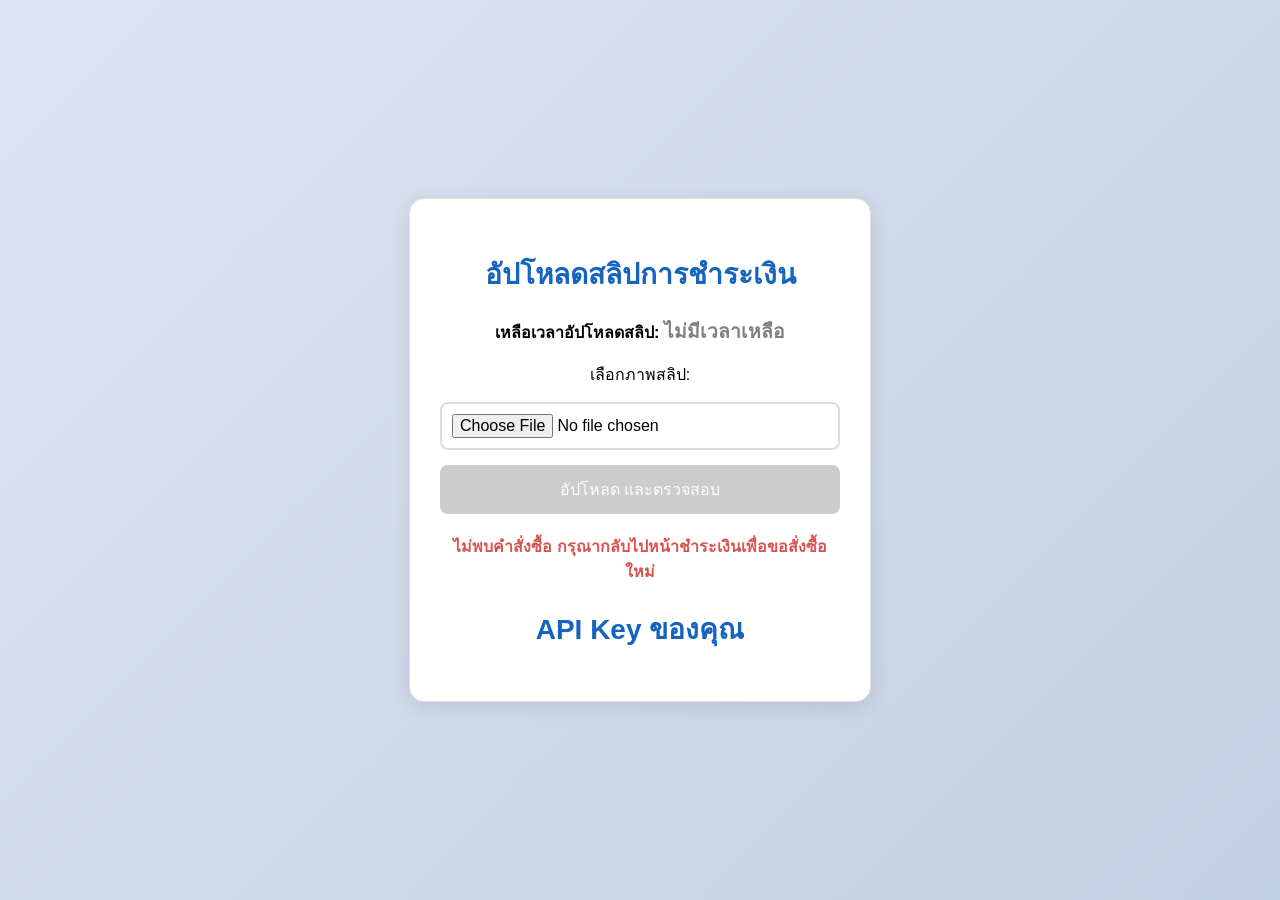
<file: receipt/receipt.html>
<!DOCTYPE html>
<html lang="th">
<head>
  <meta charset="UTF-8" />
  <meta name="viewport" content="width=device-width, initial-scale=1.0"/>
  <title>อัปโหลดสลิปการชำระเงิน</title>
  <link rel="stylesheet" href="receipt.css">
</head>
<body>
  <div class="container">
    <h2>อัปโหลดสลิปการชำระเงิน</h2>

    <!-- แถบเตือนคงที่เพื่อให้ข้อความภาษาไทยชัดเจนขณะอัปโหลด -->
    <div id="uploadWarning" style="display:none; background:#ffcdcd; color:#b50707; padding:8px; text-align:center; font-weight:600;">
      ⚠️ กรุณารอจนกว่าการอัปโหลดจะเสร็จ — การปิดหรือรีโหลดหน้านี้จะยกเลิกการอัปโหลดสลิป
    </div>
    
    <p>
    <strong>เหลือเวลาอัปโหลดสลิป:</strong>
    <span id="countdown" style="color: #d9534f; font-weight: bold">5:00</span>
    </p>
    
    <label for="receiptImage">เลือกภาพสลิป:</label>
    <input type="file" id="receiptImage" accept="image/*" />
    
    <button id="uploadBtn">อัปโหลด และตรวจสอบ</button>
   
    <div class="spinner"></div>
    <p id="uploadStatus"></p>

    <h2>API Key ของคุณ</h2>
    <p id="api_key" style="color: rgb(0, 0, 0); font-weight: bold;"></p>
    <button id="returnToPaymentBtn" style="display:none; margin-top: 8px;">
      กลับไปหน้าสร้าง API Key
    </button>
  <script src="../config.js"></script> 
  <script src="receipt.js"></script>
</body>
</html>
</file>
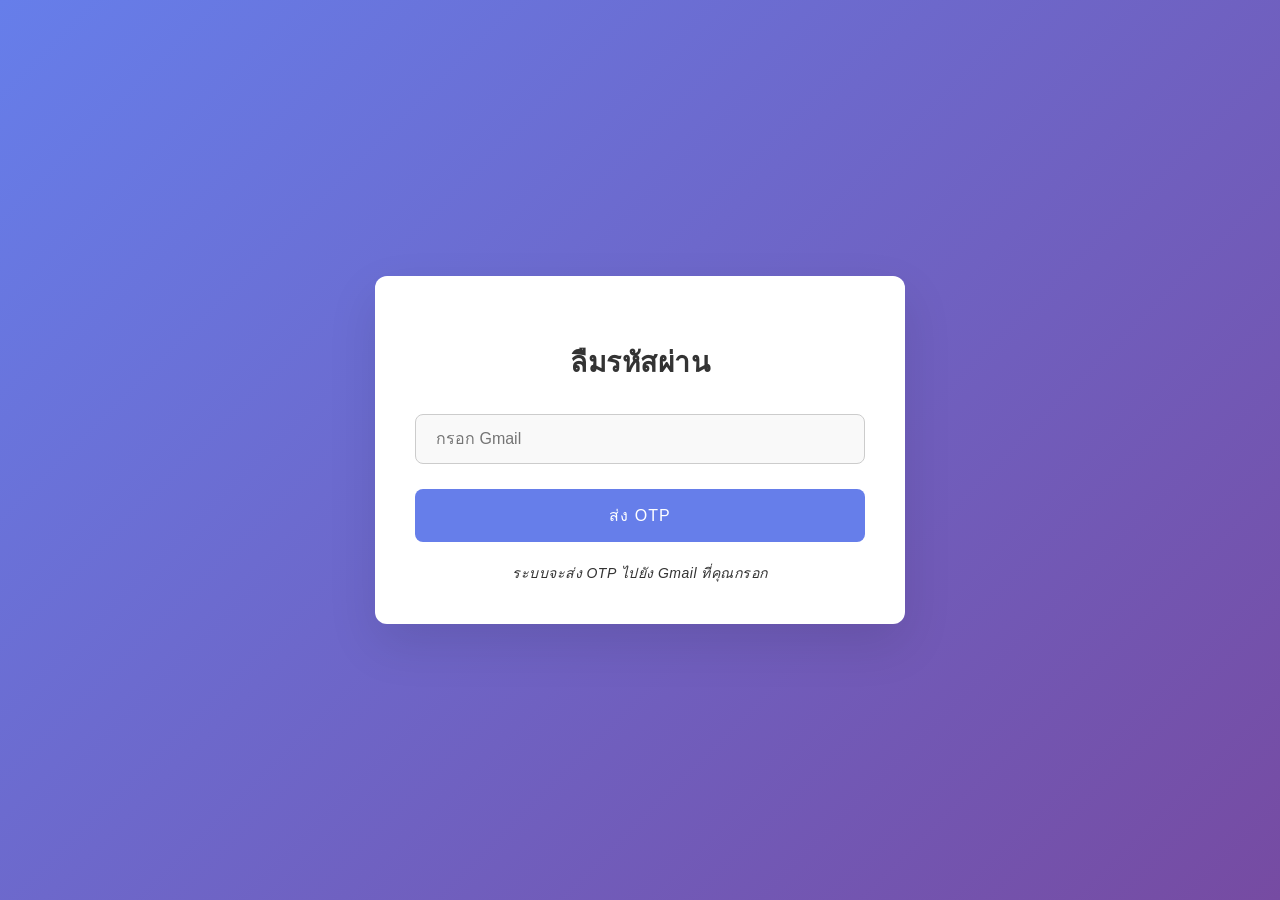
<file: reset-password/gmail.html>
<!-- step1_email.html -->
<!DOCTYPE html>
<html lang="th">
  <head>
    <meta charset="UTF-8" />
    <title>ลืมรหัสผ่าน - กรอก Gmail</title>
    <link rel="stylesheet" href="reset.css" />
  </head>
  <body>
    <div class="reset-container">
      <h2>ลืมรหัสผ่าน</h2>
      <form id="emailForm">
        <div class="input-group">
          <input type="text" id="email" placeholder="กรอก Gmail" required />
        </div>
        <button type="submit">ส่ง OTP</button>
      </form>
      <div class="error-message" id="errorMessage"></div>
      <div class="message">ระบบจะส่ง OTP ไปยัง Gmail ที่คุณกรอก</div>
    </div>
    <script src="../config.js"></script>
    <script>
      document.getElementById("emailForm").onsubmit = async function (e) {
        e.preventDefault();
        const email = document.getElementById("email").value;
        const errorMessage = document.getElementById("errorMessage");

        try {
          const res = await fetch(`${window.API_BASE_URL}/reset-request`, {
            method: "POST",
            headers: { "Content-Type": "application/json" },
            body: JSON.stringify({ email }),
          });


          if (!res.ok) {
            errorMessage.textContent = data.message || "เกิดข้อผิดพลาด";
            errorMessage.classList.add("show");
          } else {
            errorMessage.classList.remove("show");
            localStorage.setItem("email", email);
            window.location.href = "otp.html";
          }
        } catch (err) {
          errorMessage.textContent = "ไม่สามารถเชื่อมต่อกับเซิร์ฟเวอร์ได้";
          errorMessage.classList.add("show");
        }
      };
    </script>
  </body>
</html>
</file>
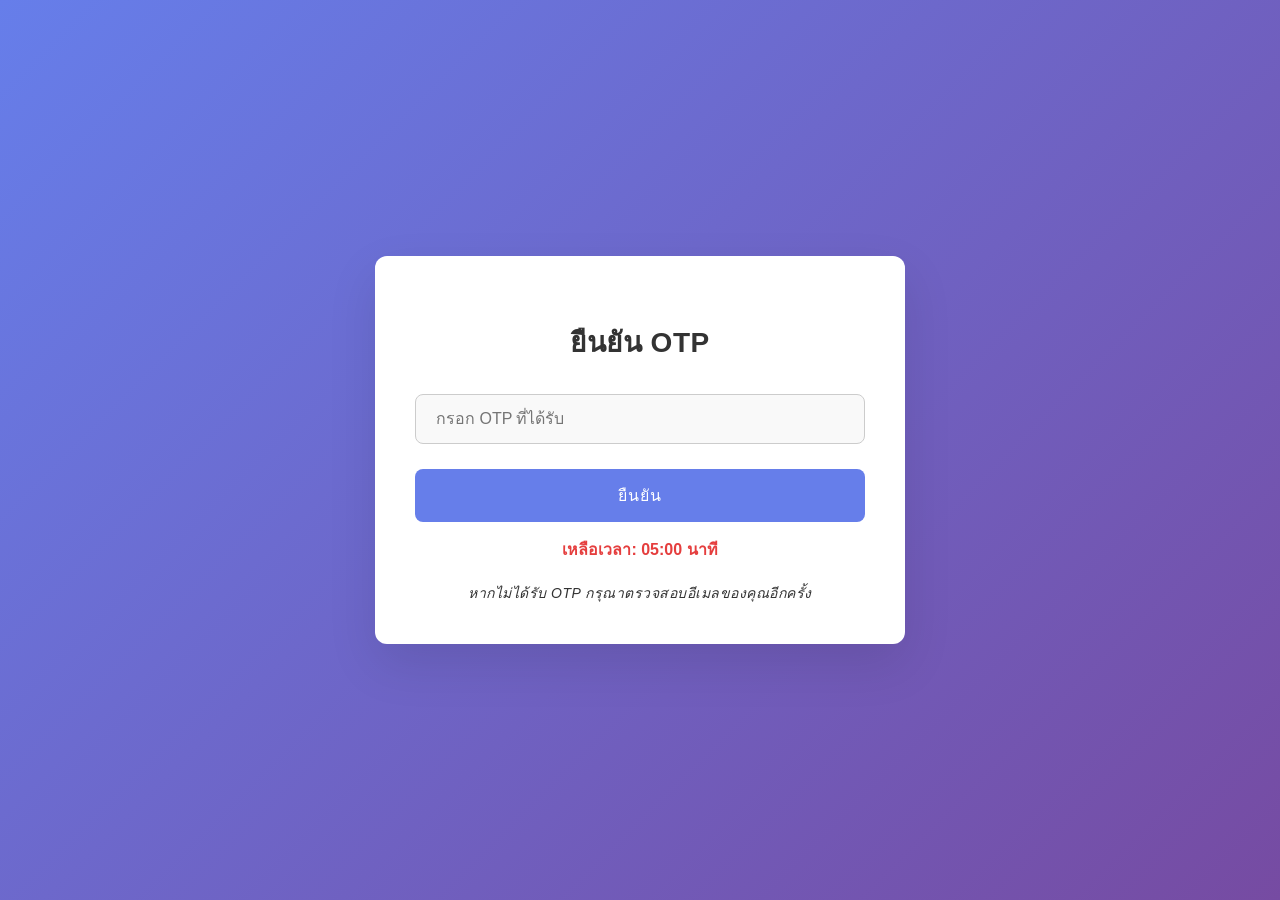
<file: reset-password/otp.html>
<!-- step2_otp.html -->
<!DOCTYPE html>
<html lang="th">
  <head>
    <meta charset="UTF-8" />
    <title>กรอก OTP</title>
    <link rel="stylesheet" href="reset.css" />
    <style>
      .countdown {
        margin-top: 15px;
        font-size: 16px;
        color: #e53e3e;
        font-weight: bold;
      }
    </style>
  </head>
  <body>
    <div class="reset-container">
      <h2>ยืนยัน OTP</h2>
      <form id="otpForm">
        <div class="input-group">
          <input
            type="text"
            id="otp"
            placeholder="กรอก OTP ที่ได้รับ"
            required
          />
        </div>
        <button type="submit">ยืนยัน</button>
      </form>

      <div class="countdown" id="countdown">เหลือเวลา: 05:00 นาที</div>
      <div class="error-message" id="errorMessage"></div>
      <div class="message">
        หากไม่ได้รับ OTP กรุณาตรวจสอบอีเมลของคุณอีกครั้ง
      </div>
    </div>
    <script src="../config.js"></script>
    <script>
      // จัดการฟอร์ม OTP
      document.getElementById("otpForm").onsubmit = async function (e) {
        e.preventDefault();
        const otp = document.getElementById("otp").value;
        const email = localStorage.getItem("email");
        const errorMessage = document.getElementById("errorMessage");

        try {
          const res = await fetch(`${window.API_BASE_URL}/verify-otp`, {
            method: "POST",
            headers: { "Content-Type": "application/json" },
            body: JSON.stringify({ email, otp }),
          });


          if (!res.ok) {
            errorMessage.textContent = data.message || "เกิดข้อผิดพลาด";
            errorMessage.classList.add("show");
          } else {
            errorMessage.classList.remove("show");
            localStorage.setItem("otp", otp);
            window.location.href = "resetpass.html";
          }
        } catch (err) {
          errorMessage.textContent = "ไม่สามารถเชื่อมต่อกับเซิร์ฟเวอร์ได้";
          errorMessage.classList.add("show");
        }
      };

      // ฟังก์ชันนับถอยหลัง 5 นาที
      const countdownEl = document.getElementById("countdown");
      let timeLeft = 300; // 5 นาที = 300 วินาที

      const timer = setInterval(() => {
        const minutes = Math.floor(timeLeft / 60)
          .toString()
          .padStart(2, "0");
        const seconds = (timeLeft % 60).toString().padStart(2, "0");
        countdownEl.textContent = `เหลือเวลา: ${minutes}:${seconds} นาที`;

        if (timeLeft <= 0) {
          clearInterval(timer);
          countdownEl.textContent = "OTP หมดอายุ กรุณาขอใหม่อีกครั้ง";
          countdownEl.style.color = "#e53e3e";
          document
            .getElementById("otpForm")
            .querySelector("button").disabled = true;
          document.getElementById("otp").disabled = true;
        }

        timeLeft--;
      }, 1000);
    </script>
  </body>
</html>
</file>
<file: receipt/receipt.css>
body {
  font-family: "Arial", sans-serif;
  background: linear-gradient(135deg, #dce5f3, #c3cfe2);
  display: flex;
  justify-content: center;
  align-items: center;
  height: 100vh;
  margin: 0;
  background-attachment: fixed;
  animation: moveBackground 15s linear infinite;
}

@keyframes moveBackground {
  0% {
    background-position: 0 0;
  }
  50% {
    background-position: 100% 100%;
  }
  100% {
    background-position: 0 0;
  }
}

.container {
  background: #ffffff;
  padding: 30px;
  border-radius: 15px;
  box-shadow: 0 4px 20px rgba(0, 0, 0, 0.1);
  text-align: center;
  width: 400px; /* ปรับความกว้างให้พอดีกับฟอร์ม */
  height: auto; /* ปรับให้ความสูงของกล่องปรับอัตโนมัติตามเนื้อหา */
  transition: all 0.3s ease-in-out;
  border: 1px solid #e0e0e0;
}

.container:hover {
  transform: translateY(-10px);
  box-shadow: 0 10px 30px rgba(0, 0, 0, 0.2);
}

h2 {
  color: #1565c0;
  font-size: 28px;
  margin-bottom: 20px;
}

input[type="file"] {
  width: 100%;
  padding: 10px;
  margin: 15px 0;
  font-size: 16px;
  border: 2px solid #ddd;
  border-radius: 8px;
  outline: none;
  transition: border-color 0.3s ease;
  box-sizing: border-box;
}

input[type="file"]:focus {
  border-color: #1565c0;
}

button {
  background: #1565c0;
  color: white;
  padding: 12px 20px;
  border: none;
  cursor: pointer;
  border-radius: 8px;
  font-size: 16px;
  width: 100%;
  transition: background 0.3s ease;
  box-sizing: border-box;
  display: block;
  margin-bottom: 15px;
}

button:hover {
  background: #1565c0;
}

button:active {
  transform: scale(0.98);
}

button:focus {
  outline: none;
}

#uploadStatus {
  font-size: 16px;
  font-weight: bold;
  color: #ff5722;
  margin-top: 20px;
}

/* Spinner หมุนๆ */
.spinner {
  border: 4px solid rgba(0, 0, 0, 0.1);
  border-left: 4px solid #007bff;
  border-radius: 50%;
  width: 30px;
  height: 30px;
  animation: spin 1s linear infinite;
  margin: 10px auto;
  display: none; /* เริ่มต้นซ่อนไว้ */
}

@keyframes spin {
  0% {
    transform: rotate(0deg);
  }
  100% {
    transform: rotate(360deg);
  }
}

/* ซ่อนปุ่ม Upload ขณะโหลด */
.loading #uploadBtn {
  display: none;
}

/* แสดง Spinner ขณะโหลด */
.loading .spinner {
  display: block;
}
#countdown {
  font-size: 1.2em;
}
</file>
